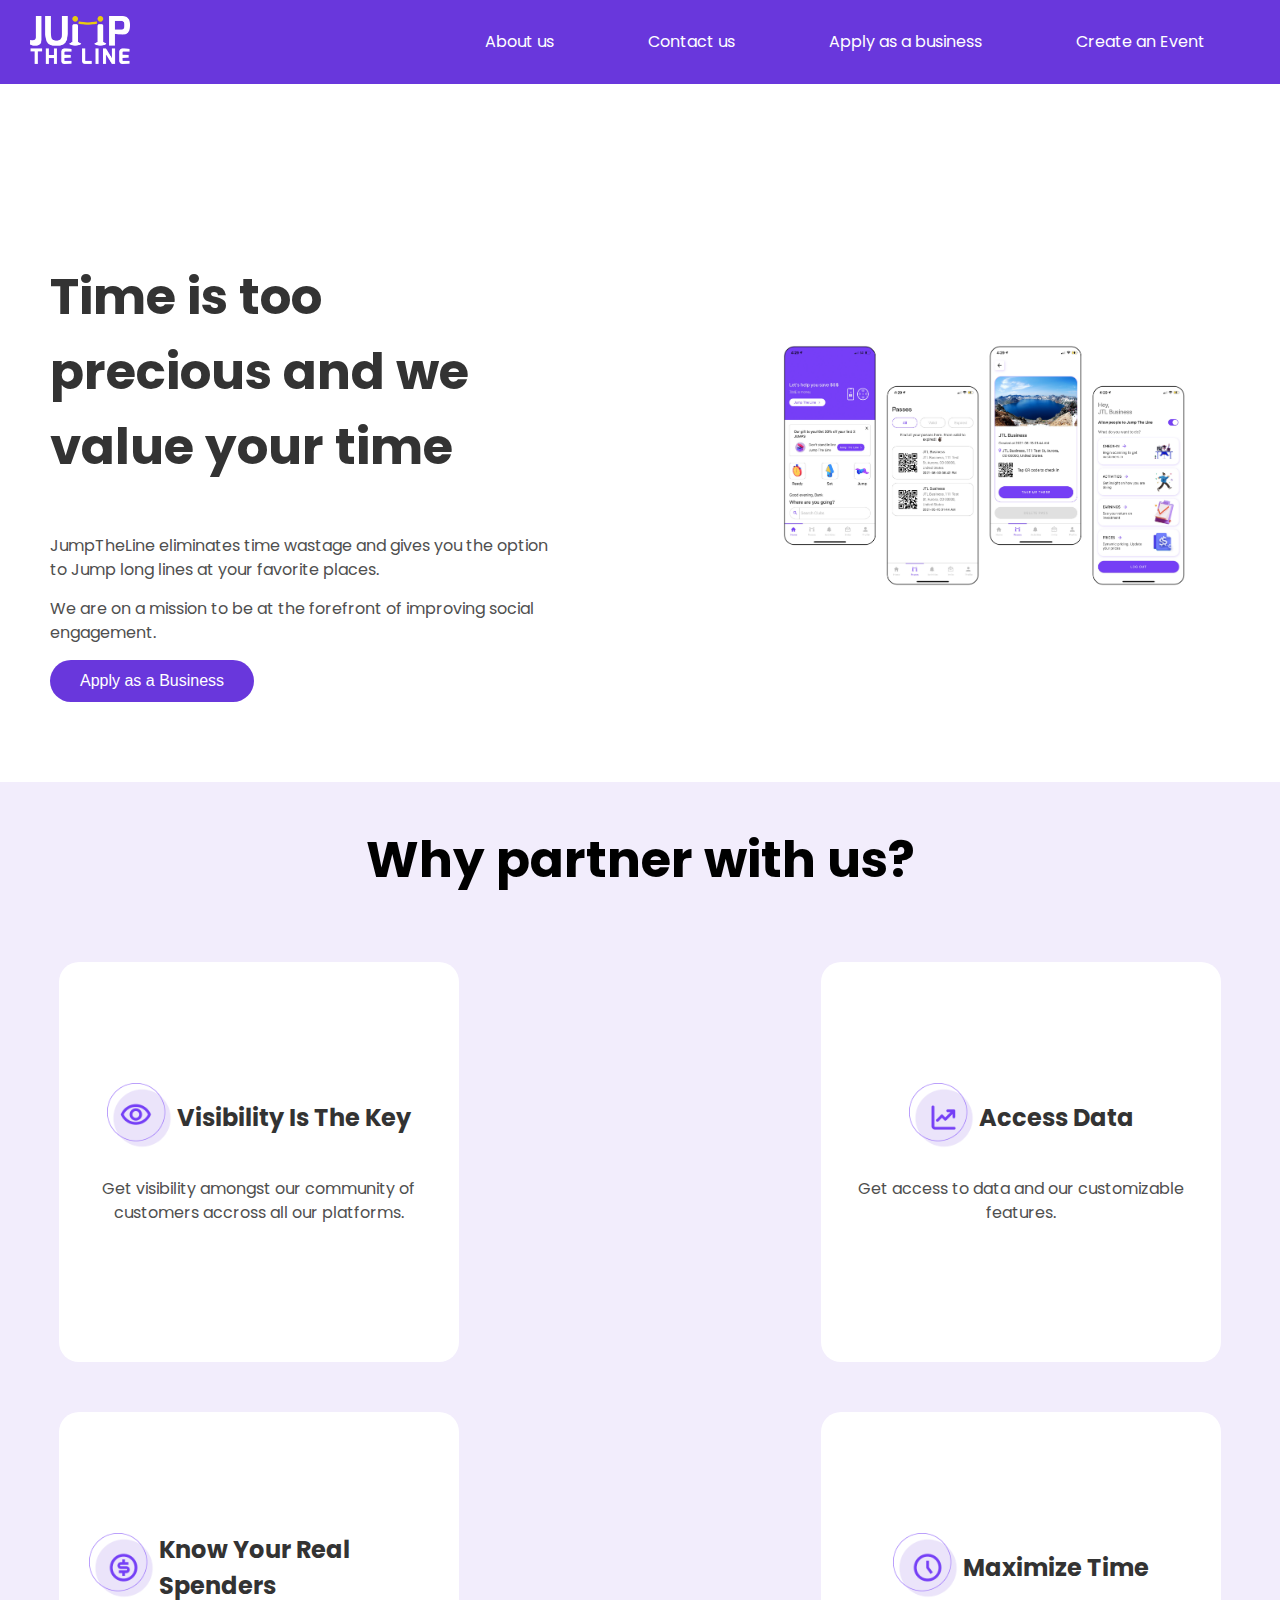
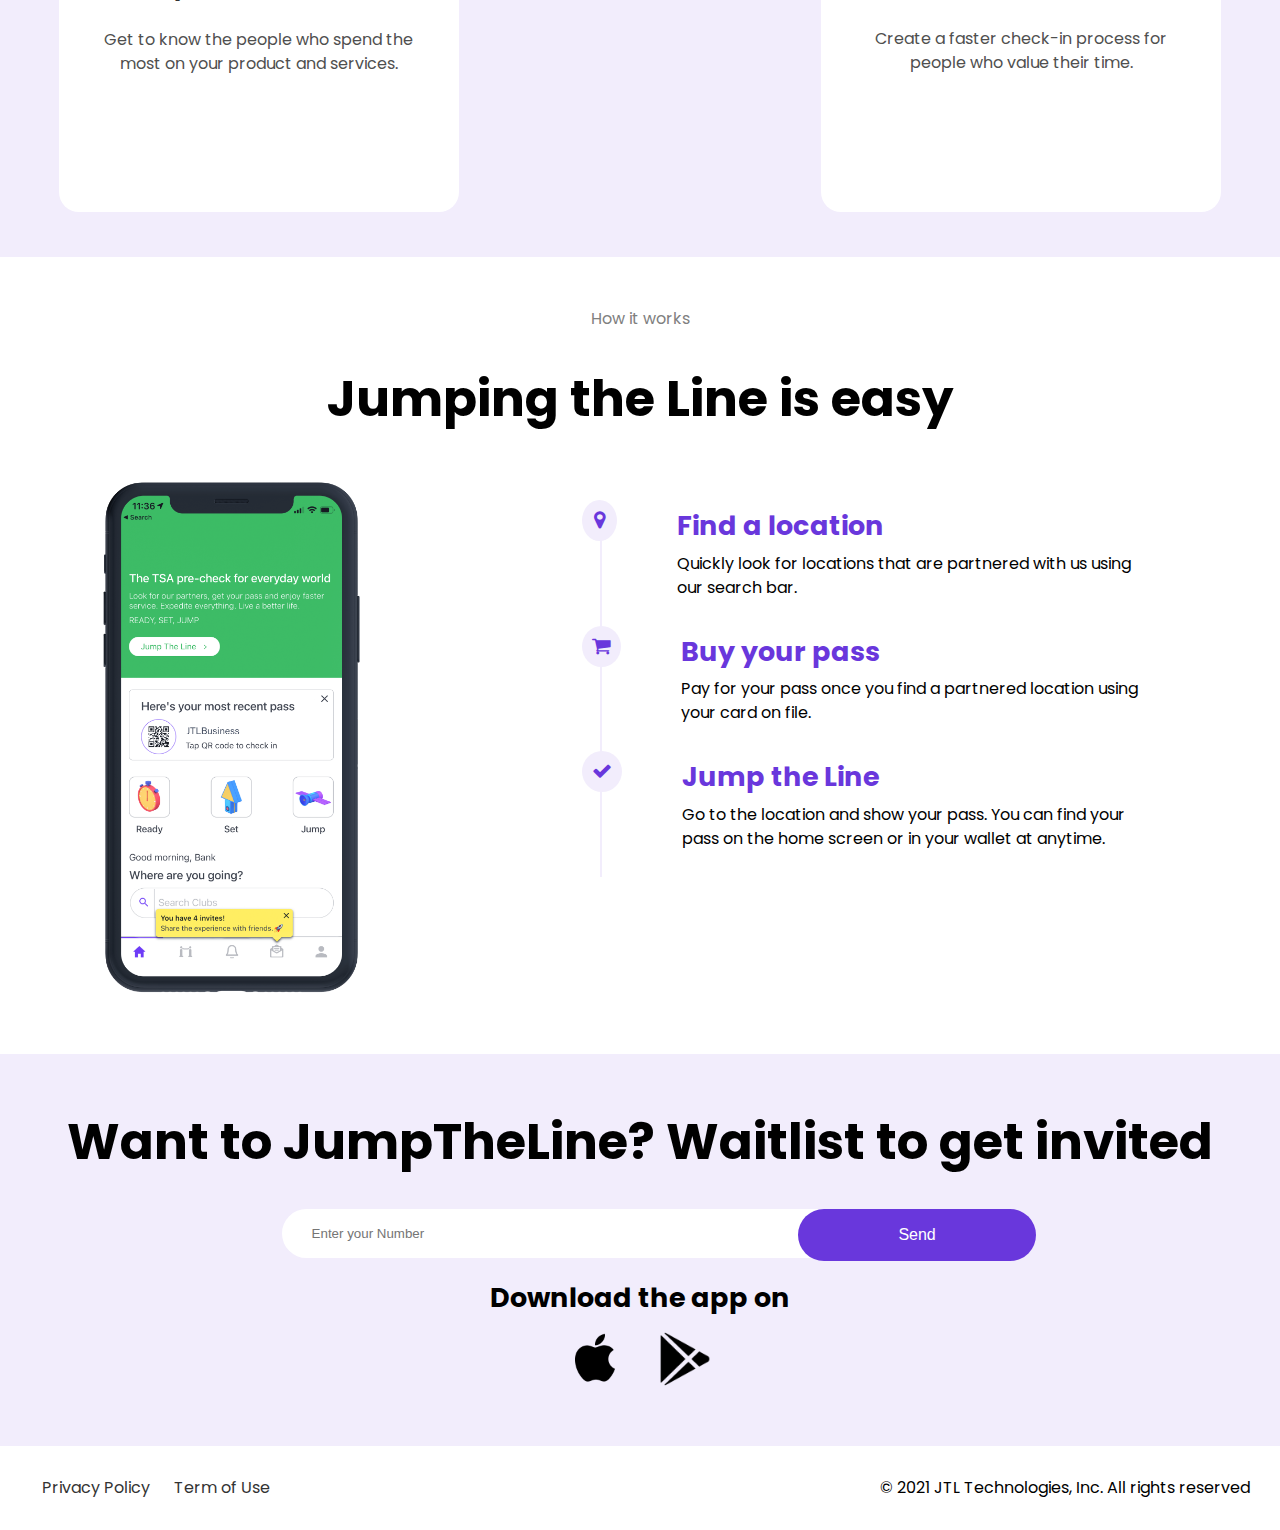
<file: index.html>
<!DOCTYPE html>
<html lang="en">

<head>

    <meta http-equiv="X-UA-Compatible" content="IE=edge">
    <meta name="description" content="Web design proficiency ">
    <meta http-equiv="Content-Type" content="text/html;charset=UTF-8">
    <meta name="viewport" content="width=device-width, initial-scale=1.0">

    <link rel="stylesheet" href="https://cdnjs.cloudflare.com/ajax/libs/font-awesome/4.7.0/css/font-awesome.min.css">

    <title>Assesment</title>

    <link rel="stylesheet" href="style.css">
</head>

<body>

    <header class="header">
        <nav class="navigation">

            <div id="logo" class="navigation-logo">
                <a href="./index.html">
                    <img class="navigation-img" src="./Assets/icons/white_logo-57af796889902ef9ae0307d22f218b20.png"
                        alt="logo" srcset="">
                </a>
            </div>

            <ul class="nav-list list">
                <li class="nav-item "><a href="./aboutus.html" class="nav-link list-item"><span>About us</span> </a>
                </li>
                <li class="nav-item"><a href="./contactus.html" class="nav-link list-item"><span>Contact us</span> </a>
                </li>
                <li class="nav-item"><a href="./applyasabusiness.html" class="nav-link list-item"><span>Apply as
                            a business</span> </a></li>
                <li class="nav-item"><a href="./createAnEvent.html" class="nav-link list-item"><span>Create an</span>
                        Event</a></li>
            </ul>

        </nav>
    </header>

    <div class="container-central">
        <main>
            <div class="hero box-flex">
                <div class="hero-introduction">
                    <h2 class="hero-heading heading-secondary text-center mb-2">Time is too precious and we value your
                        time
                    </h2>

                    <p class="hero-paragraph">
                        <span class="hero-description paragraph mb-1">
                            JumpTheLine eliminates time wastage and gives you the option to Jump long lines at your
                            favorite
                            places.
                        </span>
                        <span class="hero-description paragraph mb-1">
                            We are on a mission to be at the forefront of improving social engagement.
                        </span>
                    </p>

                    <button class="hero-button--apply btn">Apply as a Business</button>
                </div>

                <div class="hero-layout">
                    <img class="hero-img" src="./Assets/Pictures/img_landing_1-ab8eb210dc64e0bf5726d7503ad06478.png"
                        alt="apps" srcset="">
                </div>
            </div>


            <section class="section values">
                <h2 class="values-heading heading-secondary text-center text-center p-74">Why partner with us?</h2>

                <div class="box-flex values-container">

                    <div class="values-card">
                        <span class="values-title"><img class="values-icon"
                                src="Assets/icons/icon_partner_1-9804ef83daca5b0f9fc6691cdc97a4c7.png"></img><span
                                class="card-title"> visibility is the Key</span></span>
                        <p class="values-description">
                            Get visibility amongst our community of customers accross all our platforms.
                        </p>
                    </div>

                    <div class="values-card">
                        <span class="values-title"><img class="values-icon"
                                src="Assets/icons/icon_partner_2-1e448a6aa39ed1569115c369c6e6070d.png"></img><span
                                class="card-title"> Access data</span></span>
                        <p class="values-description">
                            Get access to data and our customizable features.
                        </p>
                    </div>

                    <div class="values-card">
                        <span class="values-title"><img class="values-icon"
                                src="Assets/icons/icon_partner_3-35821c11ba2e4ba3ba83aae73dda74aa.png"></img><span
                                class="card-title"> Know your real spenders</span></span>
                        <p class="values-description">
                            Get to know the people who spend the most on your product and services.
                        </p>
                    </div>

                    <div class="values-card">
                        <span class="values-title"><img class="values-icon"
                                src="Assets/icons/icon_partner_4-a8eda435e8aae4f8fda044dba07356ae.png"></img><span
                                class="card-title"> Maximize time</span></span>
                        <p class="values-description">
                            Create a faster check-in process for people who value their time.
                        </p>
                    </div>

                </div>
            </section>

            <section class="section walkthrough section-walkthrough">
                <span class="opening-text text-center block ">How it works</span>
                <h2 class="heading-secondary text-center walkthrough-heading text-center p-29">
                    Jumping the Line is easy
                </h2>
                <div class="box-flex illustration-cointainer">
                    <img class="illustration-img"
                        src="./Assets/Pictures/img_landing_2-455cd9ab6747eaa83ca76ee57418e39a.png" alt="phone sample"
                        srcset="">


                    <div class="timeline-container">

                        <ul class="list-updates list">
                            <li class="update list-item">
                                <span class="illustration-icon">
                                    <i class="fa fa-map-marker" style="width: 15px;"></i>
                                </span>
                                <div>
                                    <span class="time">Find a location</span>
                                    <p class="values-description">
                                        Quickly look for locations that are partnered with us using our search bar.
                                    </p>
                                </div>

                            </li>
                            <li class="update list-item">
                                <span class="illustration-icon">
                                    <i class="fa fa-shopping-cart"></i>
                                </span>
                                <div>
                                    <span class="time list-item">Buy your pass</span>
                                    <p class="values-description">
                                        Pay for your pass once you find a partnered location using your card on file.
                                    </p>
                                </div>

                            </li>
                            <li class="update">
                                <span class="illustration-icon">
                                    <i class="fa fa-check "></i>
                                </span>
                                <div>
                                    <span class="time">Jump the Line</span>
                                    <p class="values-description">
                                        Go to the location and show your pass. You can find your pass<wbr> on the home screen or in
                                your wallet at anytime.
                                    </p>
                                </div>

                            </li>
                        </ul>

                    </div>
                </div>
            </section>

            <section class="inquiries">
                <h2 class=" heading-secondary text-center  text-center">Want to JumpTheLine? Waitlist to get invited
                </h2>

                <span class="inquiries-form block "><input class="inquiries-input" type="text"
                        placeholder="Enter your Number"><button class="inquiries-btn btn">Send</button></span>

                <div class="marketing">
                    <h2 class="marketting-title text-center">Download the app on</h2>

                    <div class="marketing-link">
                        <a href="http://"><img class="link-img"
                                src="./Assets/icons/store_apple-4a1cb8e2e65d85cbc5cd4ebe3bed4857.png" alt=""
                                srcset=""></a>
                        <a href="http://"><img class="link-img"
                                src="./Assets/icons/store_google-1cc4b3ae30611506deff3212ea9e9c26.png" alt=""
                                srcset=""></a>
                    </div>
                </div>
            </section>
        </main>
    </div>


    <footer class="footer">
        <ul class="footer-list list">
            <li class="footer_list--item list-item">
                <a href="">Privacy Policy</a>
            </li>
            <li class="footer_list--item list-item">
                <a href="">Term of Use</a>
            </li>
        </ul>

        <p>
            &copy; 2021 JTL Technologies, Inc. All rights reserved
        </p>

    </footer>
    </div>

</body>

</html>
</file>
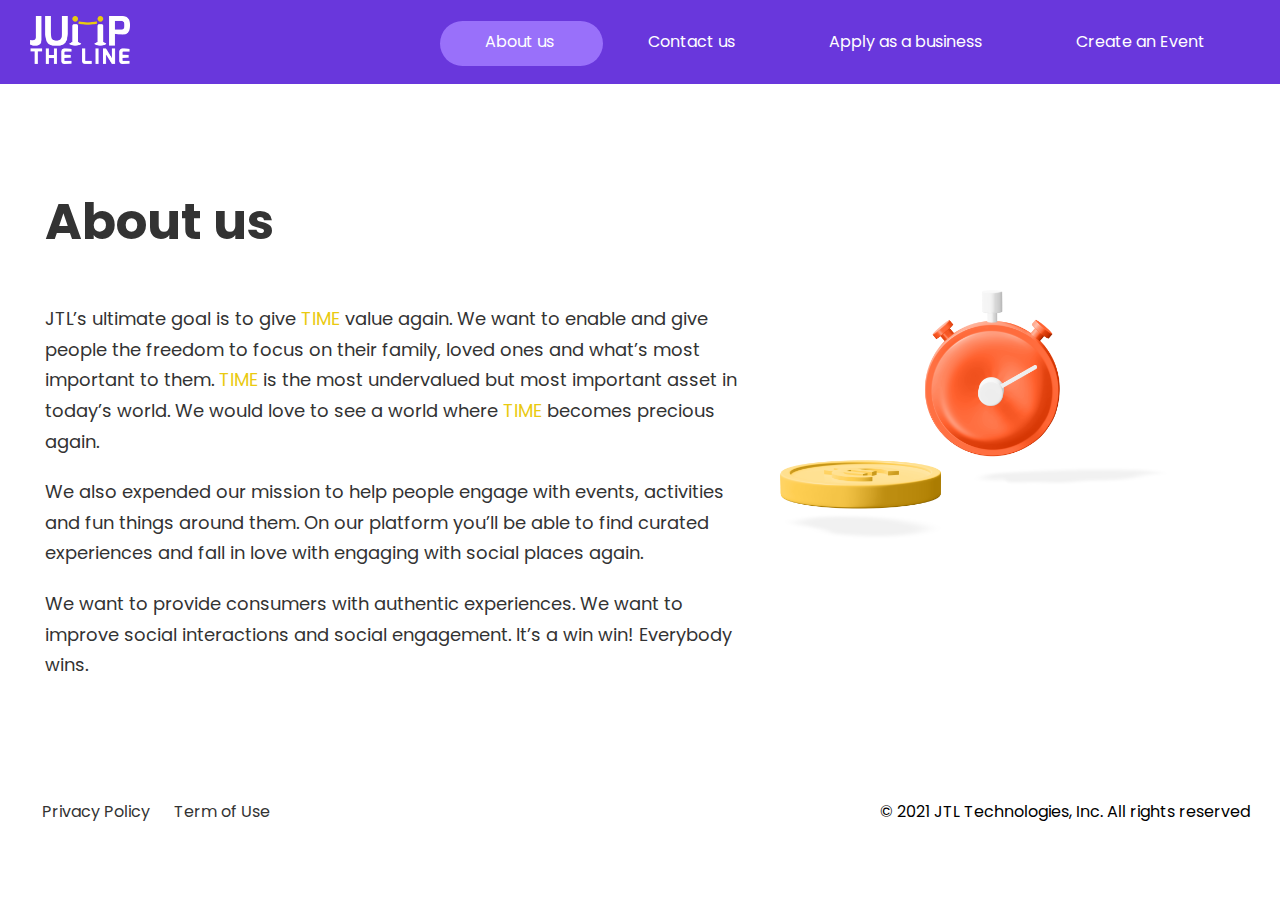
<file: aboutus.html>
<!DOCTYPE html>
<html lang="en">

<head>

    <meta http-equiv="X-UA-Compatible" content="IE=edge">
    <meta name="description" content="Web design proficiency ">
    <meta http-equiv="Content-Type" content="text/html;charset=UTF-8">
    <meta name="viewport" content="width=device-width, initial-scale=1.0">

    <link rel="stylesheet" href="https://cdnjs.cloudflare.com/ajax/libs/font-awesome/4.7.0/css/font-awesome.min.css">

    <title>Assesment</title>

    <link rel="stylesheet" href="style.css">
    <link rel="stylesheet" href="./info.css">
</head>

<body>

    <div class="landing">
        <!-- navigation -->

        <nav class="navigation">

            <div id="logo" class="navigation-logo">
                <a href="./index.html">
                    <img class="navigation-img" src="./Assets/icons/white_logo-57af796889902ef9ae0307d22f218b20.png"
                        alt="logo" srcset="">
                </a>
            </div>

            <ul class="nav-list list">
                <li class="nav-item current"><a href="./aboutus.html" class="nav-link list-item"><span>About us</span> </a></li>
                <li class="nav-item"><a href="./contactus.html" class="nav-link list-item"><span>Contact us</span> </a></li>
                <li class="nav-item"><a href="./applyasabusiness.html" class="nav-link list-item"><span>Apply as a business</span> </a></li>
                <li class="nav-item"><a href="#" class="nav-link list-item"><span>Create an</span> Event</a></li>
            </ul>

        </nav>
        <main>
            <section class="flex">
                <div class="info-container">
                    <h5 class="heading-secondary aboutus-title">About us</h5>
    
                    <p class="manifesto_paragraph--sub">
                        JTL’s ultimate goal is to give <span class="highlights">TIME</span> value again. We want to enable and
                        give people the freedom to focus
                        on their family, loved ones and what’s most important to them. <span class="highlights">TIME</span> is
                        the
                        most undervalued but most
                        important asset in today’s world. We would love to see a world where <span
                            class="highlights">TIME</span>
                        becomes precious again.
                    </p>
    
                    <p class="manifesto_paragraph--sub">
                        We also expended our mission to help people engage with events, activities and fun things around
                        them.
                        On our platform you’ll be able to find curated experiences and fall in love with engaging with
                        social
                        places again.
                    </p>
    
                    <p class="manifesto_paragraph--sub">
                        We want to provide consumers with authentic experiences. We want to improve social interactions and
                        social engagement. It’s a win win! Everybody wins.
                    </p>
    
                </div>
    
                <div class="image-container">
                       <img class="stopwatch" src="./Assets/Pictures/about-b58deb6979bd6c006ed97121585d5da8.png" alt="" srcset="">
                </div>
             
            </section>
        </main>

        

        <footer class="footer">
            <ul class="footer-list list">
                <li class="footer_list--item list-item">
                    <a href="">Privacy Policy</a>
                </li>
                <li class="footer_list--item list-item">
                    <a href="">Term of Use</a>
                </li>
            </ul>


            <p>
                &copy; 2021 JTL Technologies, Inc. All rights reserved
            </p>

        </footer>
    </div>

</body>

</html>
</file>
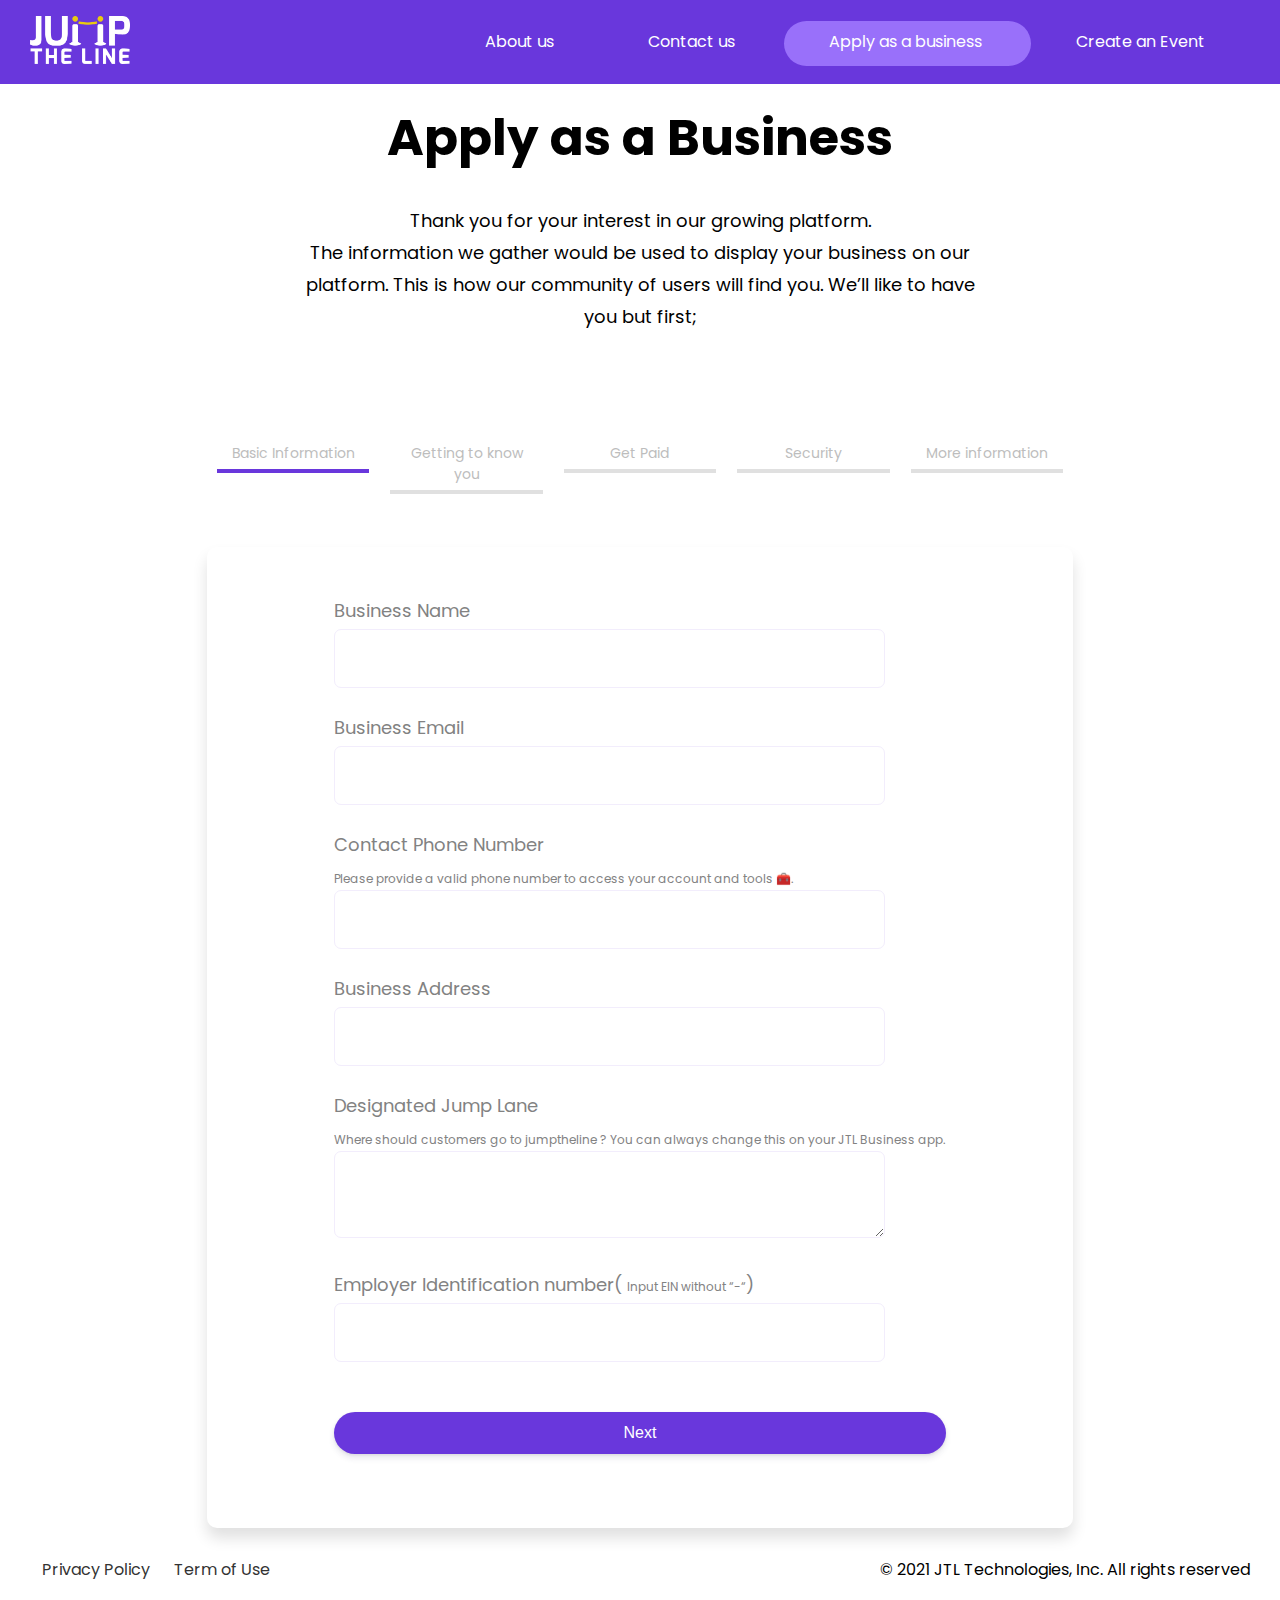
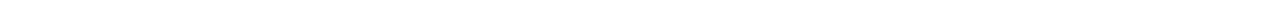
<file: applyasabusiness.html>
<!DOCTYPE html>
<html lang="en">

<head>

    <meta http-equiv="X-UA-Compatible" content="IE=edge">
    <meta name="description" content="Web design proficiency ">
    <meta http-equiv="Content-Type" content="text/html;charset=UTF-8">
    <meta name="viewport" content="width=device-width, initial-scale=1.0">

    <link rel="stylesheet" href="https://cdnjs.cloudflare.com/ajax/libs/font-awesome/4.7.0/css/font-awesome.min.css">

    <title>Assesment</title>

    <link rel="stylesheet" href="style.css">
    <link rel="stylesheet" href="applyasabusiness.css">
</head>

<body>

    <header class="header">
        <nav class="navigation">

            <div id="logo" class="navigation-logo">
                <a href="./index.html">
                    <img class="navigation-img" src="./Assets/icons/white_logo-57af796889902ef9ae0307d22f218b20.png"
                        alt="logo" srcset="">
                </a>
            </div>

            <ul class="nav-list list">
                <li class="nav-item "><a href="./aboutus.html" class="nav-link list-item"><span>About us</span> </a>
                </li>
                <li class="nav-item"><a href="./contactus.html" class="nav-link list-item"><span>Contact us</span> </a>
                </li>
                <li class="nav-item current"><a href="./applyasabusiness.html" class="nav-link list-item"><span>Apply as
                            a business</span> </a></li>
                <li class="nav-item"><a href="./createAnEvent.html" class="nav-link list-item"><span>Create an</span>
                        Event</a></li>
            </ul>

        </nav>
    </header>

    <main class="section-apply apply section ">
            <h2 class="heading-secondary">
                Apply as a Business
            </h2>
            <p class="apply-gratitude">
                <span class="block-statement">Thank you for your interest in our growing platform.</span>
                The information we gather would be used to display your business on our platform. This is how our
                community of users will find you. We’ll like to have you but first;
            </p>

            <div class="col form-cols">

                <div class="tab rows">
                    <div class="tabheader info-tab current-tab">
                        <span class="tabheader-span ">Basic Information</span>
                    </div>
                    <div class="tabheader know-tab">
                        <span class="tabheader-span ">Getting to know you</span>
                    </div>
                    <div class="tabheader paid-tab">
                        <span class="tabheader-span ">Get Paid</span>
                    </div>
                    <div class="tabheader">
                        <span class="tabheader-span security-tab ">Security</span>
                    </div>
                    <div class="tabheader">
                        <span class="tabheader-span moreInfo-tab">More information</span>
                    </div>
                </div>

                <div class="form-container">

                    <form action="" class="form basic-form">
                        <!-- FORM PAGES SORTA -->
                        <div class="basic-information show">
                            <label class="label" for="businessName">
                                <span class="label-title">Business Name</span>
                                <input type="text" id="businessName" class="businessName basic-input">
                            </label>
                            <label class="label" for="businessEmail">
                                <span class="label-title">Business Email</span>
                                <input type="text" id="businessEmail" class="businessEmail basic-input">
                            </label>
                            <label class="label" for="contactPhoneNumber">
                                <span class="label-title">Contact Phone Number</span>
                                <span class="label-description">Please provide a valid phone number to access your
                                    account
                                    and tools 🧰.</span>
                                <input type="text" id="contactPhoneNumber" class="contactPhoneNumber basic-input">
                            </label>
                            <label class="label" for="businessAddress">
                                <span class="label-title">Business Address</span>
                                <input type="text" id="businessAddress" class="businessAddress basic-input">
                            </label>
                            <label class="label" for="designatedJumpLane">
                                <span class="label-title">Designated Jump Lane</span>
                                <span class="label-description">Where should customers go to jumptheline ? You can
                                    always
                                    change this on your JTL Business app.</span>
                                <textarea name="designatedJumpLane" id="designatedJumpLane"
                                    class="designatedJumpLane basic-input" rows="3"></textarea>
                            </label>
                            <label class="label" for="employerIdentificationNumber">
                                <span class="label-title">Employer Identification number( <span
                                        class="label-description">Input EIN without “-“</span>) </span>
                                <input type="text" id="employerIdentificationNumber"
                                    class="employerIdentificationNumber basic-input">
                            </label>
                        </div>

                        <div class="getting-to-know-you hide">
                            <label class="label" for="webURL">
                                <span class="label-title">Web URL</span>
                                <input type="url" id="webURL" class="webURL basic-input">
                            </label>
                            <label class="label" for="businessCategory">
                                <span class="label-title">Business Category/ industry</span>
                                <input type="text" id="businessCategory" class="businessCategory basic-input">
                            </label>
                            <label class="label" for="capacity">
                                <span class="label-title">Capacity (Max. occupancy of your space)</span>
                                <input type="text" id="capacity" class="capacity basic-input">
                            </label>
                            <label class="label" for="description">
                                <span class="label-title">Description</span>
                                <textarea placeholder="Please describe your business" name="description"
                                    id="description" class="designatedJumpLane basic-input" rows="3"></textarea>
                            </label>
                            <label class="label" for="uploadFile">
                                <span class="label-title">Upload Photos</span>
                                <input
                                    placeholder="Upload multiple pictures that best describe your business to JIL consumers."
                                    type="file" id="uploadFile" class="uploadFile basic-input">
                            </label>
                        </div>

                        <div class="get-paid hide">
                            <label class="label" for="holderName">
                                <span class="label-title">Holder Name</span>
                                <input type="url" id="holderName" class="holderName basic-input">
                            </label>
                            <label class="label" for="accountNumber">
                                <span class="label-title">Account Number </span>
                                <input type="text" id="accountNumber" class="accountNumber basic-input">
                            </label>
                            <label class="label" for="routingName">
                                <span class="label-title">Routing Name</span>
                                <input type="text" id="routingName" class="routingName basic-input">
                            </label>
                            <label class="label" for="address">
                                <span class="label-title">Routing Name</span>
                                <input type="text" id="address" class="address basic-input">
                            </label>

                            <div class="half-width">
                                <label class=label" for="country">
                                    <span class="label-title">Country</span>
                                    <select id="country" class="country basic-input"
                                        onchange="set_country(this,country,city_state)" size="1" name="region">
                                        <option value="" selected="selected"></option>
                                    </select>
                                </label>

                                <label class="label" for="zipCode">
                                    <span class="label-title">Zip Code</span>
                                    <input type="text" id="zipCode" class="zipCode basic-input">
                                </label>

                                <label class=label" for="city">
                                    <span class="label-title">City</span>
                                    <select id="city" class="city basic-input" name="country" size="1"
                                        disabled="disabled" onchange="set_city_state(this,city_state)"></select>

                                </label>

                                <label class="label" for="state">
                                    <span class="label-title">State</span>
                                    <select id="state" class="state basic-input" name="city_state" size="1"
                                        disabled="disabled" onchange="print_city_state(country,this)"></select>

                                </label>
                            </div>

                        </div>

                        <button class="btn basic-btn form-btn">Next</button>
                    </form>
                </div>
            </div>
    </main>





    <footer class="footer">
        <ul class="footer-list list">
            <li class="footer_list--item list-item">
                <a href="">Privacy Policy</a>
            </li>
            <li class="footer_list--item list-item">
                <a href="">Term of Use</a>
            </li>
        </ul>


        <p>
            &copy; 2021 JTL Technologies, Inc. All rights reserved
        </p>

    </footer>
    </div>


    <script src="./script.js"></script>
    <script src="./country.js"></script>
</body>

</html>
</file>
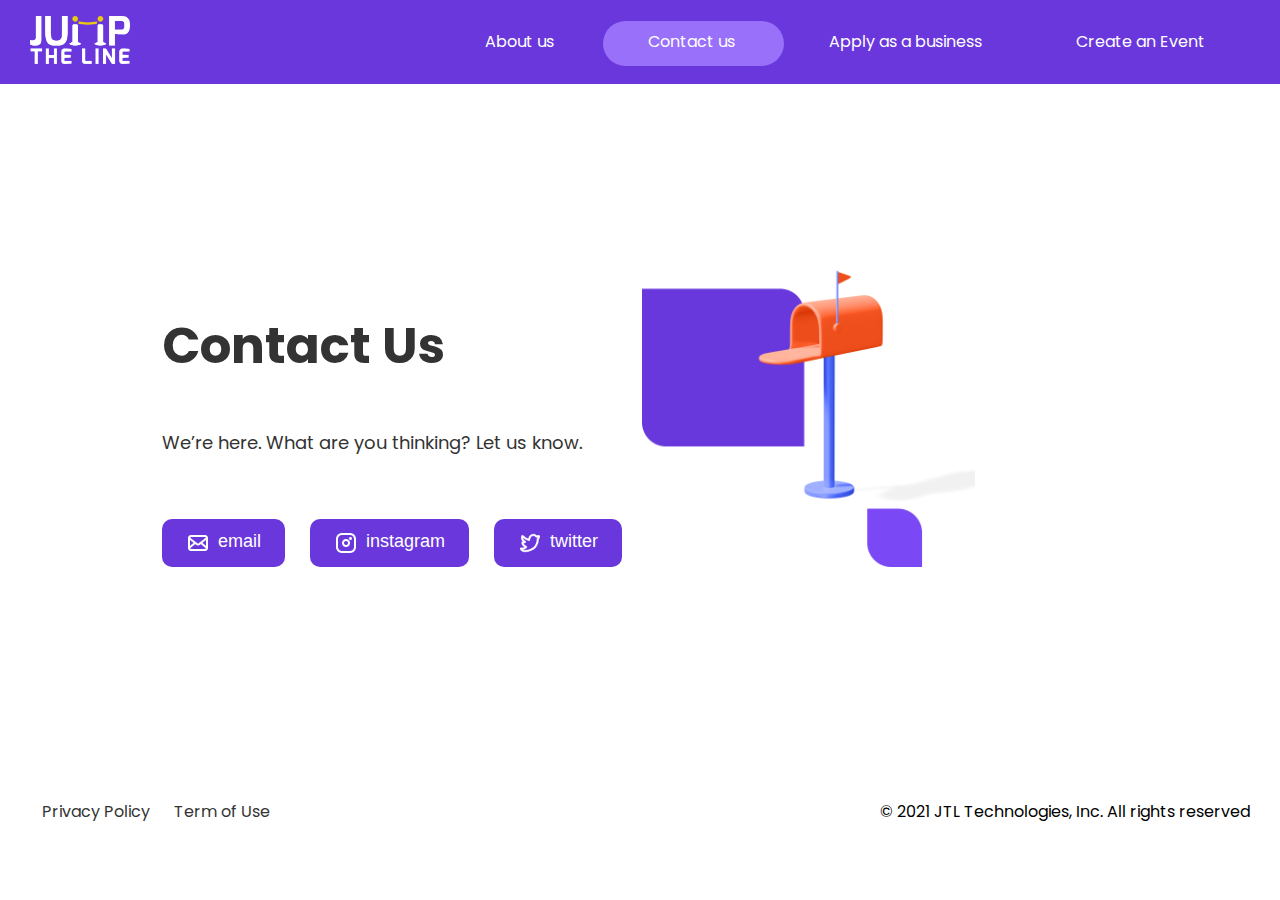
<file: contactus.html>
<!DOCTYPE html>
<html lang="en">

<head>

    <meta http-equiv="X-UA-Compatible" content="IE=edge">
    <meta name="description" content="Web design proficiency ">
    <meta http-equiv="Content-Type" content="text/html;charset=UTF-8">
    <meta name="viewport" content="width=device-width, initial-scale=1.0">

    <link rel="stylesheet" href="https://cdnjs.cloudflare.com/ajax/libs/font-awesome/4.7.0/css/font-awesome.min.css">

    <title>Assesment</title>

    <link rel="stylesheet" href="style.css">
    <link rel="stylesheet" href="./info.css">
</head>

<body>

    <div class="landing">
        <!-- navigation -->

        <nav class="navigation">

            <div id="logo" class="navigation-logo">
                <a href="./index.html">
                    <img class="navigation-img" src="./Assets/icons/white_logo-57af796889902ef9ae0307d22f218b20.png"
                        alt="logo" srcset="">
                </a>
            </div>

            <ul class="nav-list list">
                <li class="nav-item "><a href="./aboutus.html" class="nav-link list-item"><span>About us</span> </a>
                </li>
                <li class="nav-item current"><a href="./contactus.html" class="nav-link list-item"><span>Contact
                            us</span> </a></li>
                <li class="nav-item"><a href="./applyasabusiness.html" class="nav-link list-item"><span>Apply as a
                            business</span> </a></li>
                <li class="nav-item"><a href="#" class="nav-link list-item"><span>Create an</span> Event</a></li>
            </ul>

        </nav>

        <main>
            <section class="flex">
                <div class="info-container contactus">
                    <h2 class="heading-secondary aboutus-title">Contact Us</h2>

                    <p class="manifesto_paragraph--sub">
                        We’re here. What are you thinking? Let us know.
                    </p>

                    <div class="btn-social">
                        <button><img class="btn-img"
                                src="./Assets/icons/icon_email-5a7dac3b952ade69245e4a90626e53db.png">email</button>
                        <button><img class="btn-img"
                                src="./Assets/icons/icon_instagram-f325e190c417d6da2862f791c530421b.png">instagram</button>
                        <button><img class="btn-img"
                                src="./Assets/icons/icon_twitter-b5302ba57781d19873b9c9b50eca8d5a.png">twitter</button>
                    </div>

                </div>

                <div class="image-container">
                    <img class="mail" src="./Assets/Pictures/contact-f81b2bccc51a914bed587310d3ffb0fe.png" alt=""
                        srcset="">
                </div>

            </section>
        </main>



        <footer class="footer">
            <ul class="footer-list list">
                <li class="footer_list--item list-item">
                    <a href="">Privacy Policy</a>
                </li>
                <li class="footer_list--item list-item">
                    <a href="">Term of Use</a>
                </li>
            </ul>


            <p>
                &copy; 2021 JTL Technologies, Inc. All rights reserved
            </p>

        </footer>
    </div>

</body>

</html>
</file>
<file: style.css>
@import url('https://fonts.googleapis.com/css2?family=Poppins:wght@100;200;300;400;500;600;700&display=swap');
:root {
  --primary-color: #6937dc;
  --secondary-color: #F2EDFC;

  --white: #fff;
  --black: #333;
  --light__gray: #4f4f4f;
}

*,
*::before,
*::after {
  box-sizing: border-box;
  margin: 0;
  padding: 0;}
html {
  font-size: 62.5%;}


body {
  box-sizing: border-box;
  line-height: 1.5;
  overflow-x: hidden;
  font-family: 'Poppins', sans-serif;
}


  /* media Queries */

 

/* utilities */
.text-center{text-align: center;}
.block{display: block;}
.p-74{padding:7rem 0 4rem;}
.p-54{padding:5rem 0 4rem 0;}
.p-29{padding:2rem 0 9rem 0;}
.mt-3{margin: 3rem 0;}
.mb-1{margin-bottom: 1.5rem;}
.mb-2{margin-bottom: 2rem;}
.heading-secondary{font-size: 5rem; padding: 3rem 0;}

.box-flex{
    display: flex;
    justify-content: space-around;
    gap: 12%;
    margin: 1rem auto;
}
.btn{
    padding: 1.2rem 3rem;
    border: none;
    background-color: var(--primary-color);
    border-radius: 100px;
    font-size: 1.6rem;
    color: var(--white);
    cursor: pointer;
}

a{
  text-decoration: none;
}

.hide{
  opacity: 0;
  width: 0;
  height: 0;
  display: none;
}


/*  */

/* header */
.navigation {
  position: fixed;
  left: 0;
  top: 0;
  width: 100vw;
  background: var(--primary-color);
  display: flex;
  justify-content: space-between;
  align-items: center;
  padding: 1.6rem 3rem;
  z-index: 1000000000;
}

.navigation-img {
  width: 10rem;
}

.nav-item {
  display: inline;
  padding: 1.5rem 4.5rem;
}
.nav-link {
  font-size: 1.6rem;
  color: var(--white);
  text-decoration: none;
}

.current{
  background: #9970FA;
  border-radius: 100PX;
}

/*  */

/* Section */
main{
  padding-top: 7rem;
}

.container-central{
   padding: 7.9rem 0 0;
   background: transparent;
}

/* Hero */
.hero {
  display: flex;
  justify-content: space-between;
  align-items: center;
  font-size: 1.6rem;
  padding: 7rem 3rem;
}

.hero-introduction {
  flex: 1;
  padding: 0 2rem;
}

.hero-heading {
  color: var(--black);
  text-align: left;
}
.hero-description{
    display: inline-block;
    font-weight: 400;
    color: var(--light__gray);
}
.hero-layout {
   flex: 1;
   padding:0 1.5rem;
}
.hero-img {
  width: 80%;
  display: block;
  margin: 0 auto;
}

/*  */

/* values */

.values{background-color: var(--secondary-color);   width: 100vw; padding:1rem 3rem;}
.values-container{flex-wrap: wrap;gap: 25%;}
.values-card{
    width: 40rem;
    display: flex;
    flex-direction: column;
    justify-content: center;
    background: var(--white);
    padding: 3rem;
    border-radius: 2rem;
    text-align: center;
    margin: 2.5rem 0;
    color: var(--light__gray);
    aspect-ratio: 1;
}
.values-title{
    font-size: 2.4rem;
    text-transform: capitalize;
    display: flex;
    justify-content: center;
    align-items: center;
    text-align: left;
    font-weight: 700;
    color: var(--black);
}
.values-icon{
    width:7rem;
    height: 7rem;
}
.values-description{
    font-size: 1.6rem;
    margin: 2.4rem 0 1.6rem;
}
/*  */

/* section-walkrough */
.section-walkthrough{
  padding: 5rem 0;
}

.opening-text{
  font-size: 1.6rem;
  color:gray
}

.section-walkthrough{
    max-width: 114rem;
    margin: 0 auto;
}

.illustration-img{
    width: 23%;
}

.illustration-icon{
  background-color: var(--secondary-color);
  padding: 1rem;
  border-radius: 100%;
  transform: translateX(-2rem) translateY(-4rem);
}

.fa{
  font-size: 2rem;
  color: var(--primary-color);
  text-align: center;
}

.illustration-item{
    font-size: 2.4rem;
    list-style: none;
    display: inline-flex;
}

.illustration-subtext{
    display: block;
    width: 20%;
}

/* timeline */
.timeline-container::before,
.list-updates::before,
.list-updates .update::before {
  content: "";
}
.timeline-container::before,
.list-updates::before,
.list-updates .update::before,
.all-updates {
  position: absolute;
}
.timeline-container,
.list-updates .update,
.list-updates {
  position: relative;
}
.timeline-container {
  background-color: rgba(255, 255, 255, 0.75);
  padding: 2rem 2rem 7rem 3rem;
  border-radius: 5px;
  margin: 1rem;
}
.list-updates {
  list-style: none;
  width: 55rem;
  border-left: 2px solid var(--secondary-color);
}
.list-updates .update {
  padding-bottom: 1rem;
  border-radius: 10px;
  margin-bottom: 0.6rem;
  display: flex;
  justify-content: center;
  align-items: center;
  gap: 4rem;
}
.update .time {
  font-weight: 700;
  font-size: 2.7rem;
  color: var(--primary-color);
}
.update p {
  margin-top: 0.5rem;
}
/*  */

/* inquiries */

.inquiries{
  background-color: var(--secondary-color);
  padding: 2rem 0 ;
}

.inquiries-input{
  border: none;
  width: 80%;
  padding: 1.7rem 3rem;
  border-radius: 100px;
}

.inquiries-form{
  display: block;
  width: 70vw;
 text-align: center;
 margin: 0% auto;
}

.inquiries-btn{
  padding: 1.7rem 10rem;
  position: absolute;
  transform: translateX(-20rem);
}

.marketing{
  padding: 2rem 0;
  font-size: 1.8rem;
}

.marketing-link{
  display: flex;
  justify-content: center;
  align-items: center;
  gap: 3rem;
}

.link-img{
  height: 6rem;
  margin: 1rem 0;
}

.footer{
  display: flex;
  justify-content: space-between;
  align-items: center;
  padding: 3rem;
  font-size: 1.6rem;
}

.footer-list{
  list-style: none;
  display: inline-flex;
}

.footer_list--item{
  margin:0 1.2rem;
}

.footer_list--item > *{
  color: var(--black);
}

 @media(max-width:960px) {
    html {
      font-size: 50%;}
      .box-flex{
        display: flex;
        flex-direction: column;
        align-items: center;
    }
    .box-flex > * {
      margin: 2rem auto;
    }

  .footer{
      display: flex;
      flex-direction: column;
    }
    
  }
</file>
<file: info.css>
:root {
    --primary-color: #6937dc;
    --secondary-color: #F2EDFC;
  
    --white: #fff;
    --black: #333;
    --light__gray: #4f4f4f;
  }

  @media(max-width:960px) {
      .flex{
        display: flex;
        flex-direction: column;
        align-items: center;
    }
    .aboutus-title{
        text-align: center;
    }
    .aboutus > *{
        text-align: center;
    }
  }
.flex{
    display: flex;
    padding: 0 3rem;
    align-items: center;
    justify-content: center;
    margin: 0 1.5rem;
    line-height: 1.7;
    color: var(--black) ;
    min-height: calc(100vh - 20rem);
}
.info-container{
   font-size: 1.8rem;
}

.image-container{
    flex: 0 0 50%;
    max-width: 40%;
}
.conatactus{
    justify-content: center;
    align-items: center;
}

.manifesto_paragraph--sub{
  padding:1rem 0;
}
.mail{
    width: 70%;
}
.stopwatch{
    width: 90%;
}
.btn-social > *{
    margin-top: 5rem;
    border: none;
    outline: none;
    padding: 1.2rem 2.4rem;
    font-size: 1.8rem;
    display: inline-flex;
    background: var(--primary-color);
    border-radius: 10px;
    color: var(--white);
    margin-right: 2rem;
}

.btn-img{
    width: 24px;
    margin-right: .8rem;
}

.highlights{
    color: #EACA0F;
    text-transform: uppercase;
}
</file>
<file: applyasabusiness.css>
:root {
  --primary-color: #6937dc;
  --secondary-color: #f2edfc;

  --white: #fff;
  --black: #333;
  --light__gray: #4f4f4f;
}

.block-statement {
  display: block;
}

.section {
  text-align: center;
  font-size: 1.8rem;
  max-width: 70%;
  margin: 0 auto;
}

.apply-gratitude {
  line-height: 3.2rem;
  display: block;
  padding: 0 10rem 10rem 10rem;
  font-weight: 400;
}

.cols {
  display: flex;
  flex-direction: column;
}

.form-cols {
  padding: 0 1.5rem;
}

.rows {
  display: flex;
  justify-content: space-between;
  align-items: flex-start;
  padding: 0.5rem 1rem;
}

.tabheader {
  padding: 5px 10px;
  border-bottom: 4px solid #e0e0e0;
  width: 18%;
  text-align: center;
}
.tabheader-span{
  color: #bdbdbd;
  font-size: 14px;
  line-height: 21px;
  overflow-wrap: break-word;
}

.current-tab{
    border-bottom: 4px solid var(--primary-color);
}

.form-container {
  margin-top: 4.8rem;
  box-shadow: 0 10px 15px #e0e0e0;
  padding: 5rem;
  border-radius: 10px;
}

.basic-form {
  width: 80%;
  margin: 0 auto;
}

.label,
.label-title {
  display: block;
  width: 100%;
  text-align: left;
  color: #828282;
  margin-bottom: 0.5rem;
}

.label {
  margin-bottom: 2.4rem;
}

.label-description {
  font-size: 1.2rem;
  margin-bottom: 0.5rem;
}

.basic-input {
  padding: 2rem;
  border-radius: 7px;
  width: 90%;
  border: 1px solid var(--secondary-color);
  margin-bottom: 0.2rem;
  outline: none;
}
.form-btn {
  width: 100%;
  margin: 2.4rem 0;
  box-shadow: 0 4px 6px rgb(50 50 93 / 11%), 0 1px 3px rgb(0 0 0 / 8%);
}

.form-btn:hover {
  transform: translateY(-0.3rem);
  cursor: pointer;
}

.form-btn:active {
  background-color: rgb(0 0 0 / 8%);
}

.half-width{
  display: grid;
  grid-template-columns: repeat(2, 1fr);
  justify-content: space-between;
  text-align: left;
  margin-bottom: 1.5rem;
}



input{
  color: #828282;
  font-size: 1.5rem;
}

button{
  border: none;
  outline: none;
  background-color: aqua;
}

@media (max-width:1430px){
  .tabheader {
 font-size: .8rem;
  } 
}

@media (max-width:900px){
  .tabheader {
    font-size: .5rem;
    
     } 
}
</file>
